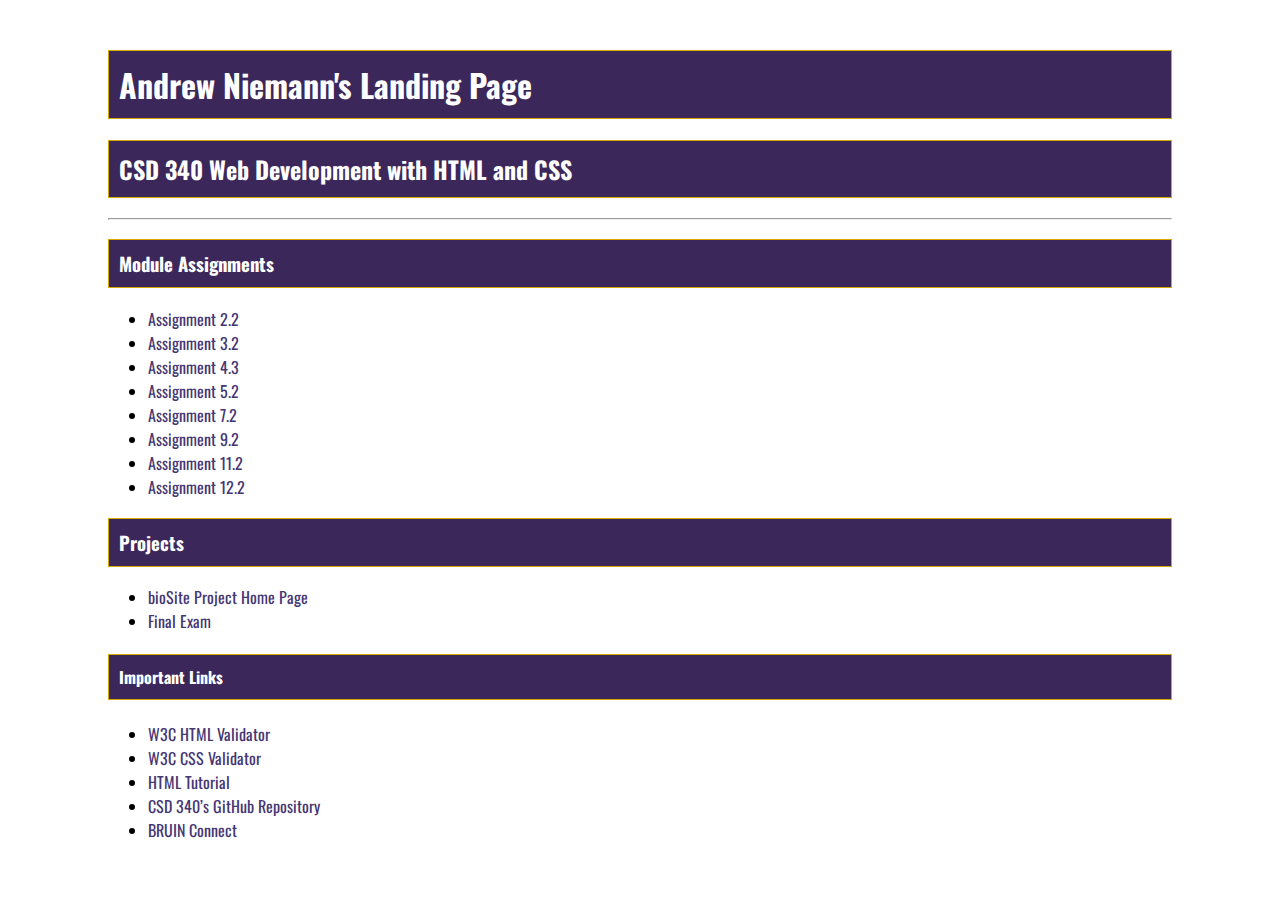
<file: index.html>
<!DOCTYPE html>
<html lang="en">
<head>
  <title>Andrew Niemann's CSD 340 Landing Page</title>
  <link href="site.css" type="text/css" rel="stylesheet">
  <link rel="preconnect" href="https://fonts.gstatic.com">
  <link href="https://fonts.googleapis.com/css2?family=Oswald:wght@300;400;500;700&display=swap" rel="stylesheet">
</head>
<body>
  <div id="container">
    <h1>Andrew Niemann's Landing Page</h1>
    <h2>CSD 340 Web Development with HTML and CSS</h2>
    <hr>
    <h3>Module Assignments</h3>
    <ul>
      <li><a href="module-2/niemann_EX1.html">Assignment 2.2</a></li>
      <li><a href="module-3/niemann_EX2.html">Assignment 3.2</a></li>
      <li><a href="module-4/niemann_EX3.html">Assignment 4.3</a></li>
      <li><a href="module-5/niemann_EX4.html">Assignment 5.2</a></li>
      <li><a href="module-7/niemann_EX5.html">Assignment 7.2</a></li>
      <li><a href="module-9/niemann_EX6.html">Assignment 9.2</a></li>
      <li><a href="module-11/niemann_EX7.html">Assignment 11.2</a></li>
      <li><a href="module-12/index.html">Assignment 12.2</a></li>
    </ul>
    <h3>Projects</h3>
    <ul>
      <li><a href="https://andrewniemann14.github.io/bioSite/">bioSite Project Home Page</a></li>
      <li><a href="module-12/index.html">Final Exam</a></li>
    </ul>
    <h4>Important Links</h4>
    <ul>
      <li><a href="https://validator.w3.org/">W3C HTML Validator</a></li>
      <li><a href="http://jigsaw.w3.org/css-validator/">W3C CSS Validator</a></li>
      <li><a href="https://www.w3schools.com/html/">HTML Tutorial</a></li>
      <li><a href="https://github.com/buwebdev/csd-340">CSD 340’s GitHub Repository</a></li>
      <li><a href="https://bruinconnect.bellevue.edu/">BRUIN Connect</a></li>
    </ul>

  </div>
</body>
</html>
</file>
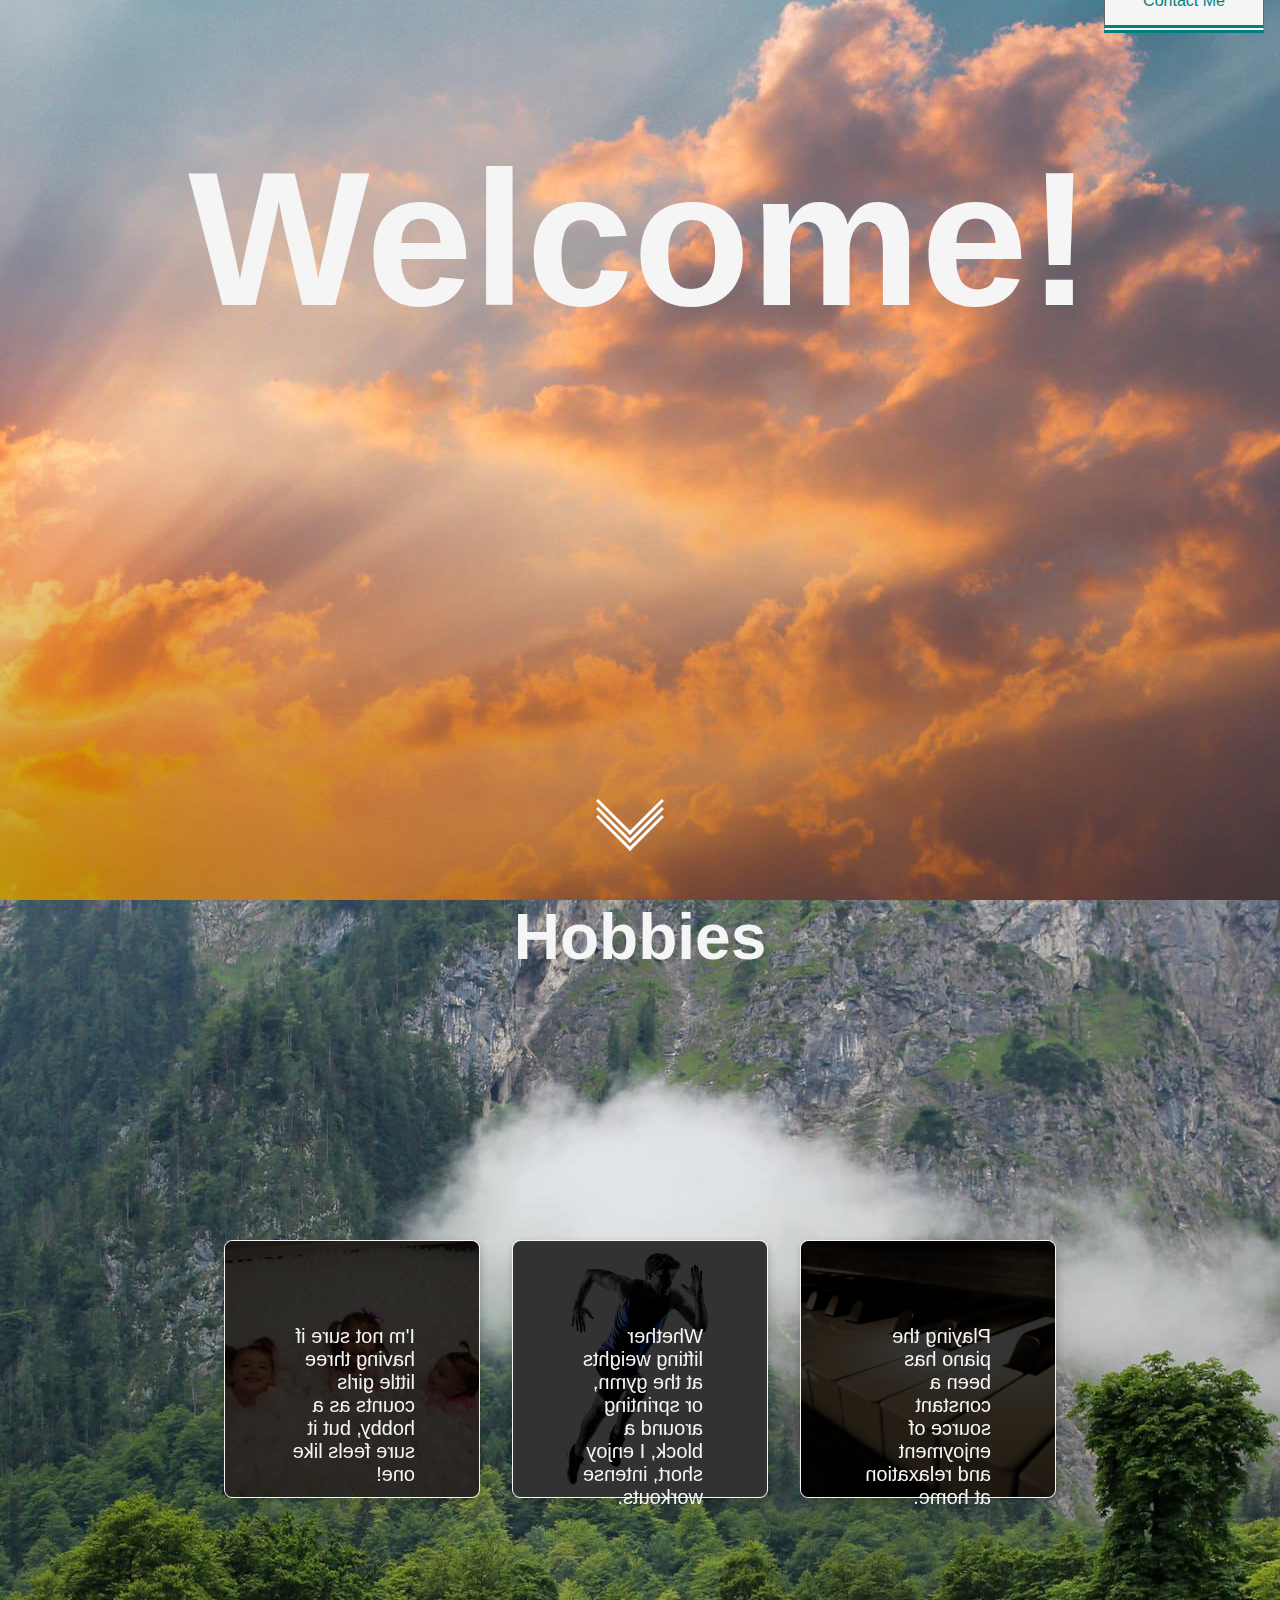
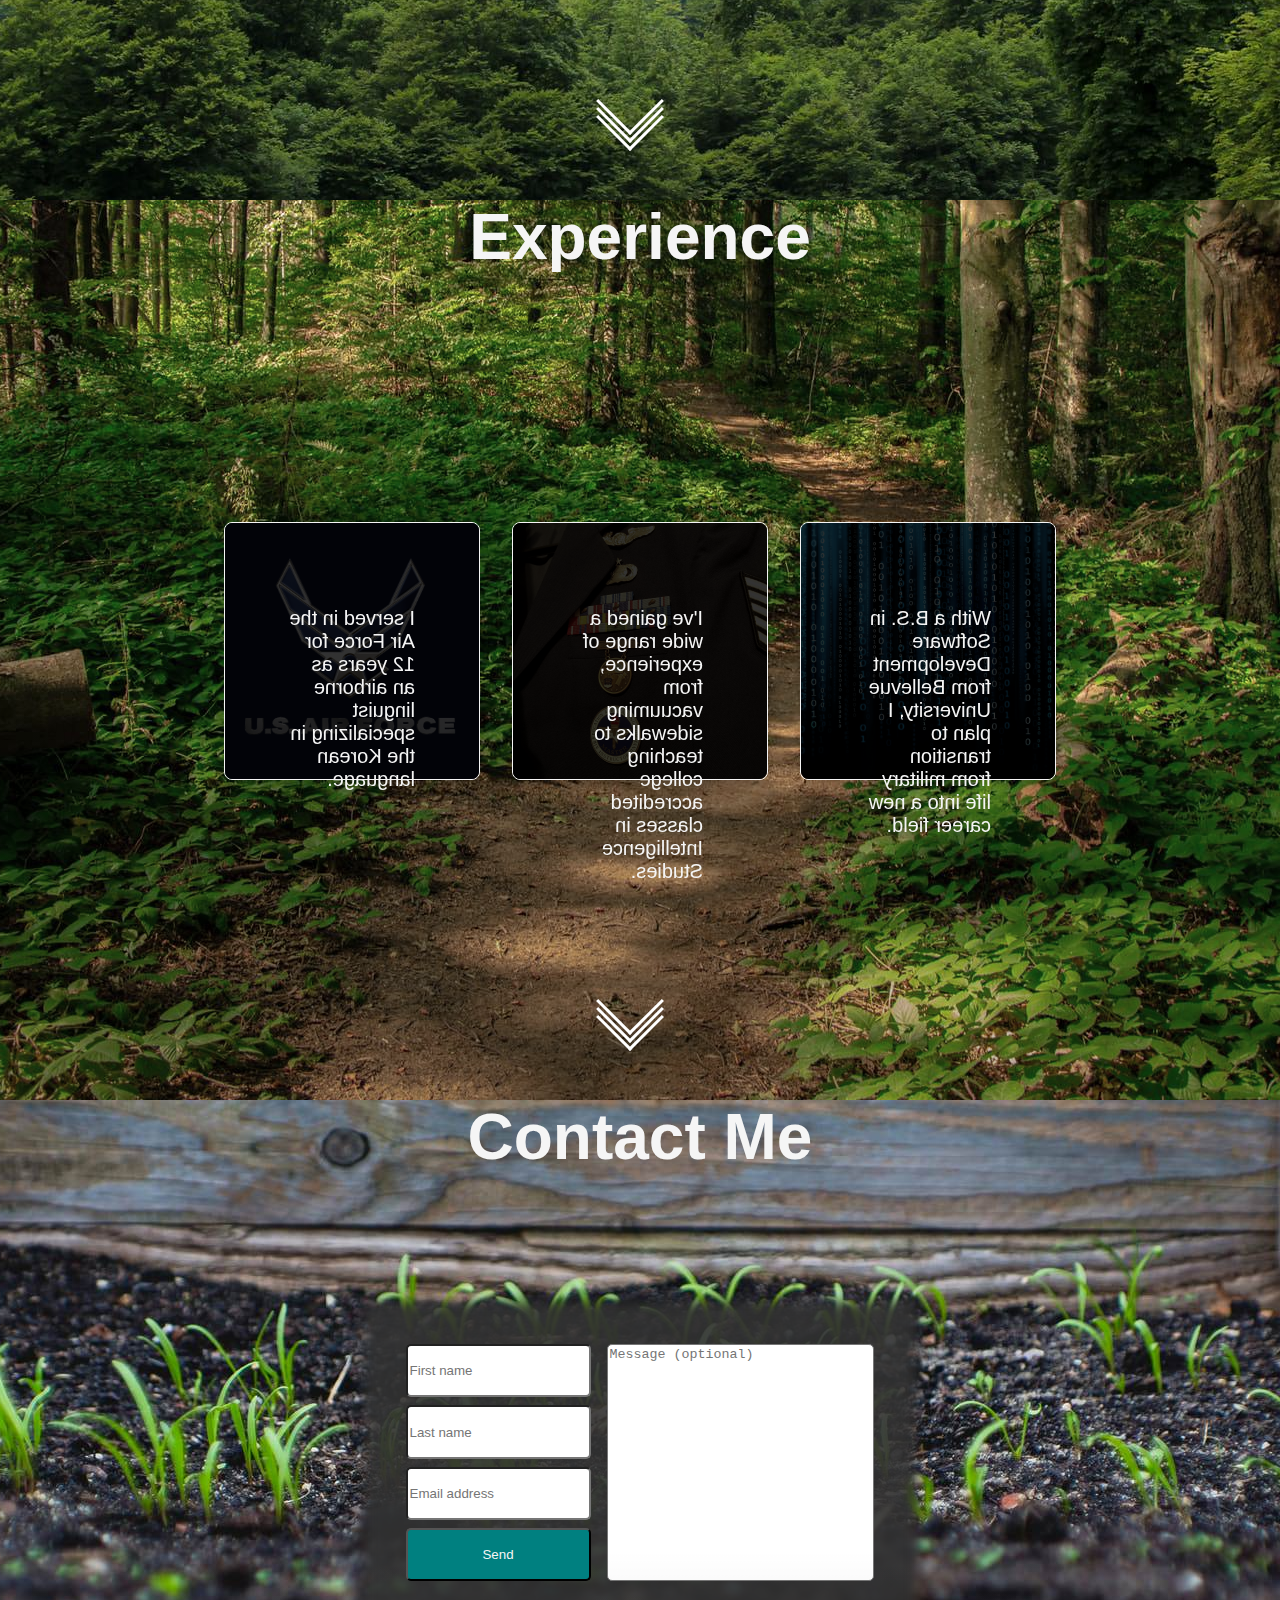
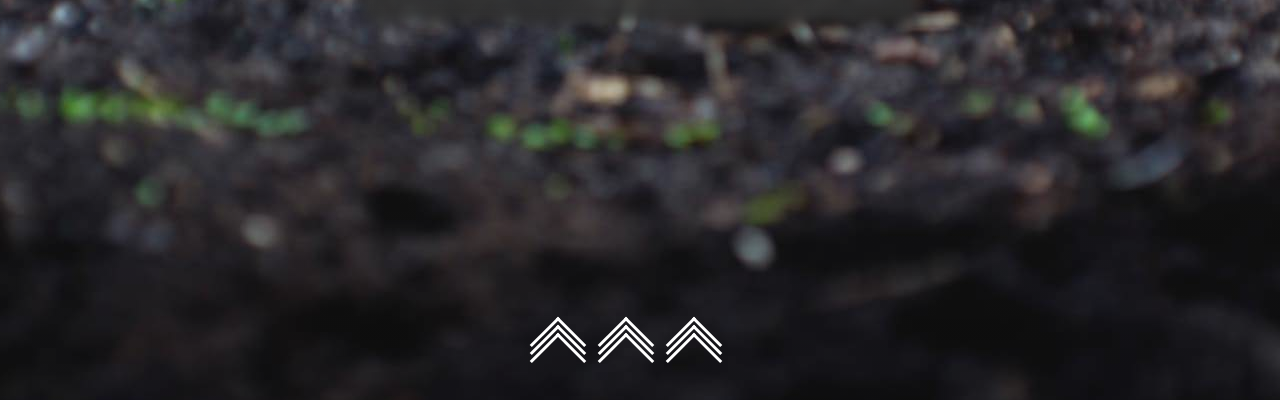
<file: module-12/index.html>
<!DOCTYPE html>
<html lang="en">
  <head>
    <title>Stick the Landing</title>
    <link href="style.css" type="text/css" rel="stylesheet">

    
    <!-- JS function to toggle popup contact form -->
    <script type="text/javascript">
      function toggle_popup(button) {
        if (button.value == 0) {
          button.value = 1;
          document.getElementById("popup" + button.id.charAt(6)).style.transform = "scale(1)";
        } else {
          button.value = 0;
          document.getElementById("popup" + button.id.charAt(6)).style.transform = "scale(0)";
        }
      }
      </script>

    <!-- JS function to scroll smoothly -->
    <script src="https://code.jquery.com/jquery-3.6.0.js"></script>
    <script type="text/javascript">
      $(function() {
        $('a[href^="#"]').click(function(e) {
          e.preventDefault();
          $('html, body').animate({ scrollTop:
            $($(this).attr('href')).offset().top}, 500, 'linear');
        });
      });
    </script>

  </head>


  <body>

    <nav>
      <a href="#section1">Landing</a>
      <a href="#section2">Hobbies</a>
      <a href="#section3">Experience</a>
      <a href="#section4">Contact Me</a>
    </nav>
    
    <section class="page" id="section1">
      <div class="header">
        <h1>Welcome!</h1>
        <!-- <h3></h3> -->
      </div>
      <a href="#section2" class="scroll-a"><span></span><span></span><span></span>scroll text</a>
    </section>

    <section class="page" id="section2">
      <div class="header">
        <h1>Hobbies</h1>
      </div>
      <br>
      
      <div class="card-div" id="hobbies">

        <div class="card">
          <div class="flipper">
            <div class="front">
              <img src="images/20210602_140335_3841.jpeg" alt="">
            </div>
            <div class="back">
              <p>I'm not sure if having three little girls counts as a hobby, but it sure feels like one!</p>
            </div>
          </div>
        </div>

        <div class="card">
          <div class="flipper">
            <div class="front">
              <img src="images/163-1639680_sprinting-man-silhouette-hd-png-download.png" alt="">
            </div>
            <div class="back">
              <p>Whether lifting weights at the gymn, or sprinting around a block, I enjoy short, intense workouts.</p>
            </div>
          </div>
        </div>

        <div class="card">
          <div class="flipper">
            <div class="front">
              <img src="images/piano.jpg" alt="">
            </div>
            <div class="back">
              <p>Playing the piano has been a constant source of enjoyment and relaxation at home.</p>
            </div>
          </div>
        </div>
        
      </div>

      <a href="#section3" class="scroll-a"><span></span><span></span><span></span>scroll text</a>
    </section>

    <section class="page" id="section3">
      <div class="header">
        <h1>Experience</h1>
      </div>

      <div class="card-div" id="experience">

        <div class="card">
          <div class="flipper">
            <div class="front">
              <img src="images/af2.jpg" alt="">
            </div>
            <div class="back">
              <p>I served in the Air Force for 12 years as an airborne linguist specializing in the Korean language.</p>
            </div>
          </div>
        </div>

        <div class="card">
          <div class="flipper">
            <div class="front">
              <img src="images/20210730_203134_1957.jpeg" alt="">
            </div>
            <div class="back">
              <p>I've gained a wide range of experience, from vacuuming sidewalks to teaching college accredited classes in Intelligence Studies.</p>
            </div>
          </div>
        </div>

        <div class="card">
          <div class="flipper">
            <div class="front">
              <img src="images/AdobeStock_51875542.jpeg" alt="">
            </div>
            <div class="back">
              <p>With a B.S. in Software Development from Bellevue University, I plan to transition from military life into a new career field.</p>

            </div>
          </div>
        </div>
        
      </div>

      <a href="#section4" class="scroll-a"><span></span><span></span><span></span>scroll text</a>
    </section>


    <section class="page last-section" id="section4">
      <div class="header">
        <h1>Contact Me</h1>
      </div>

      <!-- contact form -->
      <div id="contact-form-bg">
        <form id="contact-form" action="mailto:andrewniemann14@gmail.com" target="_blank" enctype="text/plain" method="get">
          <!-- left side -->
          <div id="contact-left">
            <input type="text" placeholder="First name" id="firstName">
            <input type="text" placeholder="Last name" id="lastName">
            <input type="text" placeholder="Email address" id="email">
            <input type="submit" value="Send" id="submitButton">
          </div>
          <!-- right side -->
          <div id="contact-right">
            <!-- <input type="text" placeholder="Message (optional)" id="message"> -->
            <textarea name="body" placeholder="Message (optional)" id="message" wrap="soft"></textarea>
          </div>
        </form>
      </div>

      <!-- arrows to the top -->
      <div class="last-section-arrows">
        <a href="#section1" class="scroll-a"><span></span><span></span><span></span>scroll text</a>
        <a href="#section1" class="scroll-a"><span></span><span></span><span></span>scroll text</a>
        <a href="#section1" class="scroll-a"><span></span><span></span><span></span>scroll text</a>
      </div>
    </section>




      
      <!-- SLIDE BUTTON AND POPUP
      <div class="button-div">
        <div class="button-slide"></div>
        <button value=0 class="popup-button" id="button1" onclick="toggle_popup(this)">See More >>></button>
      </div>

      <div class="popup" id="popup1">
        <div class="form">

          <div class="form-field">
            <label for="txtBookName">Book name:</label>
            <input type="text" name="txtBookName" id="txtBookName" class="input">
          </div>

          <div class="form-field">
            <button type="submit" class="btn btn-primary full-width">Create Book</button>
          </div>

          <button id="x" onclick="toggle_popup(button1)">X</button>

        </div>
      </div> -->






  </body>
</html>



<!--
Build an HTML5 landing page of yourself

Header section

Hobbies div
3 columns representing your personal hobbies
Use CSS cards (refer to what we used in the Build a Web Page exercises)
Each card must include a brief description of what the card represents
This section will be for your personal hobbies, include an image and text explaining why this is one of your favorite hobbies.

Experience div
3 columns representing your work experience/personal interests
Use CSS cards (refer to what we used in the Build a Web page exercises)
Each card must include a brief description of what the card represents
This section will be for your personal work experience. If you are not working or have never worked, you can use potential children, parents, personal accomplishments, or personal embellishments.

Contact div
Contact form with the following fields
First name
Last name
Email
Button with the text “Send Message”




-->
</file>
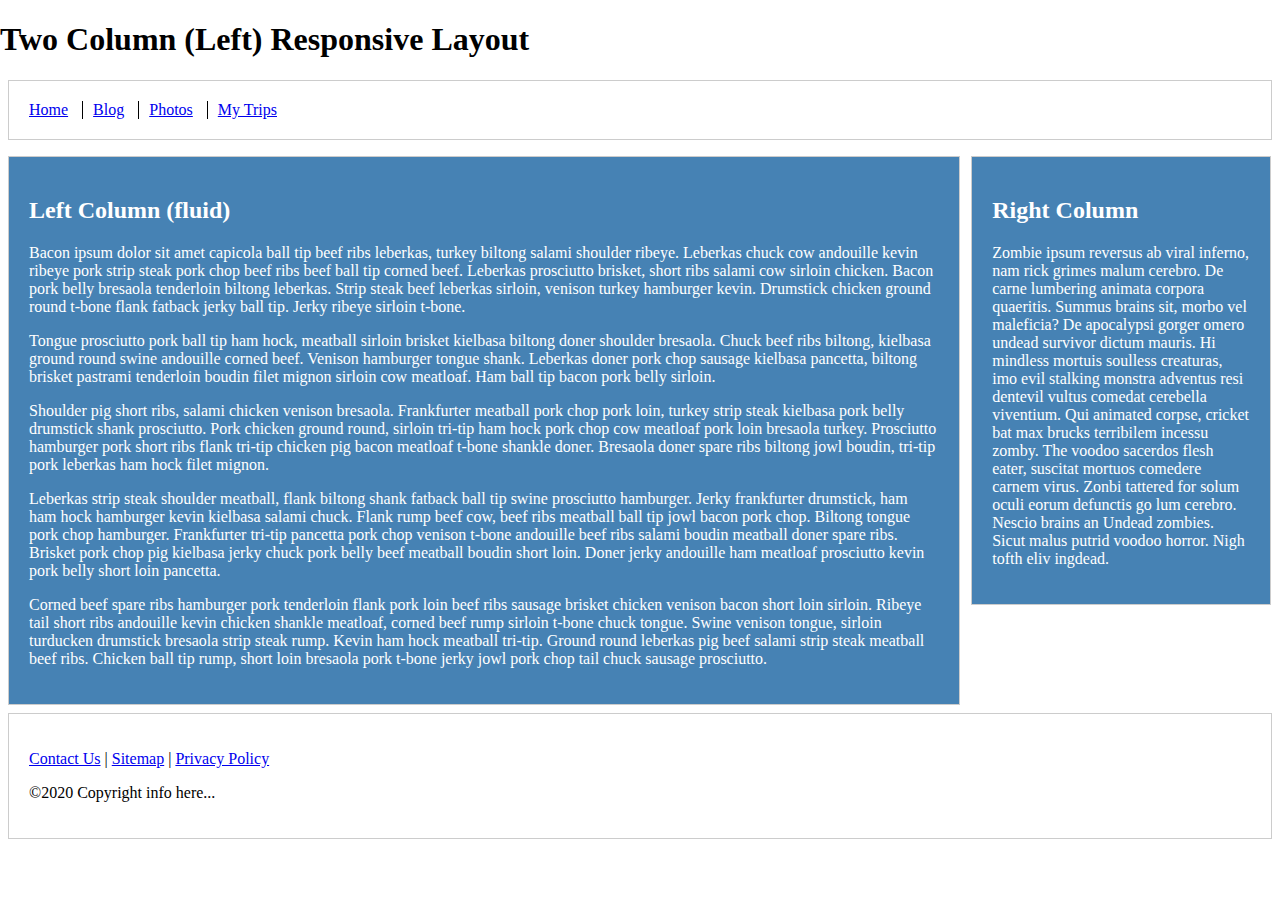
<file: module-11/niemann_EX7.html>
<!doctype html>
<html lang="en">
<head>
    <meta charset="utf-8">
    <meta name="viewport" content="width=device-width, initial-scale=1">

    <title>Exercise 9.2</title>

    <style type="text/css">
        html {
            box-sizing: border-box;
        }

        *, *:before, *:after {
            box-sizing: inherit;
        }

        body {
            margin: 0 auto;
        }

        footer, header {
            position: relative;
            clear: both;
        }

        .left-column, .right-column, footer, header {
            border: 1px solid #ccc;
            padding: 1.25em;
            margin: .5em;
        }

        .nav {
            list-style: none;
            margin-left: 0;
            margin-bottom: 0;
            padding-left: 0;
        }

        .nav > li,
        .nav > li > a {
            display: inline-block;
            *display: inline;
            zoom: 1;
        }

        .inline-items {
            margin-top: 0;
        }

        .inline-items li {
            margin-left: 0;
            border-left: 1px solid black;
            padding-left: 10px;
            padding-right: 10px;
        }

        .inline-items li:first-child {
            margin-left: 0;
            border: none;
            padding-left: 0;
            padding-right: 10px;
        }

        .inline-items li:last-child {
            padding-right: 0;
        }

        /* Media queries */
        @media screen and (min-width: 47.5em) {
            .columns-container {
                float: left;
            }

            .left-column {
                margin-right: 20em;
                float: left;
                background-color: steelblue;
                color: white;
            }

            .right-column {
                width: 18.75em;
                margin-left: -19.3em;
                float: left;
                background-color: steelblue;
                color: white;
            }
        }
    </style>
</head>

<body>
    <h1>Two Column (Left) Responsive Layout</h1>
    
    <header>
        <nav>
            <ul class="nav inline-items">
                <li><a href="#">Home</a></li>
                <li><a href="#">Blog</a></li>
                <li><a href="#">Photos</a></li>
                <li><a href="#">My Trips</a></li>
            </ul>
        </nav>
    </header>

    <div class="columns-container">

        <div class="left-column">
            <h2>Left Column (fluid)</h2>

            <p>Bacon ipsum dolor sit amet capicola ball tip beef ribs leberkas, turkey biltong salami shoulder ribeye. Leberkas
                chuck cow andouille kevin ribeye pork strip steak pork chop beef ribs beef ball tip corned beef. Leberkas
                prosciutto brisket, short ribs salami cow sirloin chicken. Bacon pork belly bresaola tenderloin biltong leberkas.
                Strip steak beef leberkas sirloin, venison turkey hamburger kevin. Drumstick chicken ground round t-bone flank
                fatback jerky ball tip. Jerky ribeye sirloin t-bone.</p>

            <p>Tongue prosciutto pork ball tip ham hock, meatball sirloin brisket kielbasa biltong doner shoulder bresaola.
                Chuck beef ribs biltong, kielbasa ground round swine andouille corned beef. Venison hamburger tongue shank.
                Leberkas doner pork chop sausage kielbasa pancetta, biltong brisket pastrami tenderloin boudin filet mignon
                sirloin cow meatloaf. Ham ball tip bacon pork belly sirloin.</p>

            <p>Shoulder pig short ribs, salami chicken venison bresaola. Frankfurter meatball pork chop pork loin, turkey strip
                steak kielbasa pork belly drumstick shank prosciutto. Pork chicken ground round, sirloin tri-tip ham hock pork
                chop cow meatloaf pork loin bresaola turkey. Prosciutto hamburger pork short ribs flank tri-tip chicken pig bacon
                meatloaf t-bone shankle doner. Bresaola doner spare ribs biltong jowl boudin, tri-tip pork leberkas ham hock filet
                mignon.</p>

            <p>Leberkas strip steak shoulder meatball, flank biltong shank fatback ball tip swine prosciutto hamburger. Jerky
                frankfurter drumstick, ham ham hock hamburger kevin kielbasa salami chuck. Flank rump beef cow, beef ribs meatball
                ball tip jowl bacon pork chop. Biltong tongue pork chop hamburger. Frankfurter tri-tip pancetta pork chop venison
                t-bone andouille beef ribs salami boudin meatball doner spare ribs. Brisket pork chop pig kielbasa jerky chuck
                pork belly beef meatball boudin short loin. Doner jerky andouille ham meatloaf prosciutto kevin pork belly short
                loin pancetta.</p>

            <p>Corned beef spare ribs hamburger pork tenderloin flank pork loin beef ribs sausage brisket chicken venison bacon
                short loin sirloin. Ribeye tail short ribs andouille kevin chicken shankle meatloaf, corned beef rump sirloin
                t-bone chuck tongue. Swine venison tongue, sirloin turducken drumstick bresaola strip steak rump. Kevin ham hock
                meatball tri-tip. Ground round leberkas pig beef salami strip steak meatball beef ribs. Chicken ball tip rump,
                short loin bresaola pork t-bone jerky jowl pork chop tail chuck sausage prosciutto.</p>
        </div>

        <div class="right-column">
            <h2>Right Column</h2>

            <p>Zombie ipsum reversus ab viral inferno, nam rick grimes malum cerebro. De carne lumbering animata corpora
                quaeritis. Summus brains sit​​, morbo vel maleficia? De apocalypsi gorger omero undead survivor dictum mauris. Hi
                mindless mortuis soulless creaturas, imo evil stalking monstra adventus resi dentevil vultus comedat cerebella
                viventium. Qui animated corpse, cricket bat max brucks terribilem incessu zomby. The voodoo sacerdos flesh eater,
                suscitat mortuos comedere carnem virus. Zonbi tattered for solum oculi eorum defunctis go lum cerebro. Nescio
                brains an Undead zombies. Sicut malus putrid voodoo horror. Nigh tofth eliv ingdead.</p>
        </div>

    </div>

    <footer>
        <p><a href="#">Contact Us</a> | <a href="#">Sitemap</a> | <a href="#">Privacy Policy</a></p>
        <p>&copy;2020 Copyright info here...</p>
    </footer>
</body>
</html>
</file>
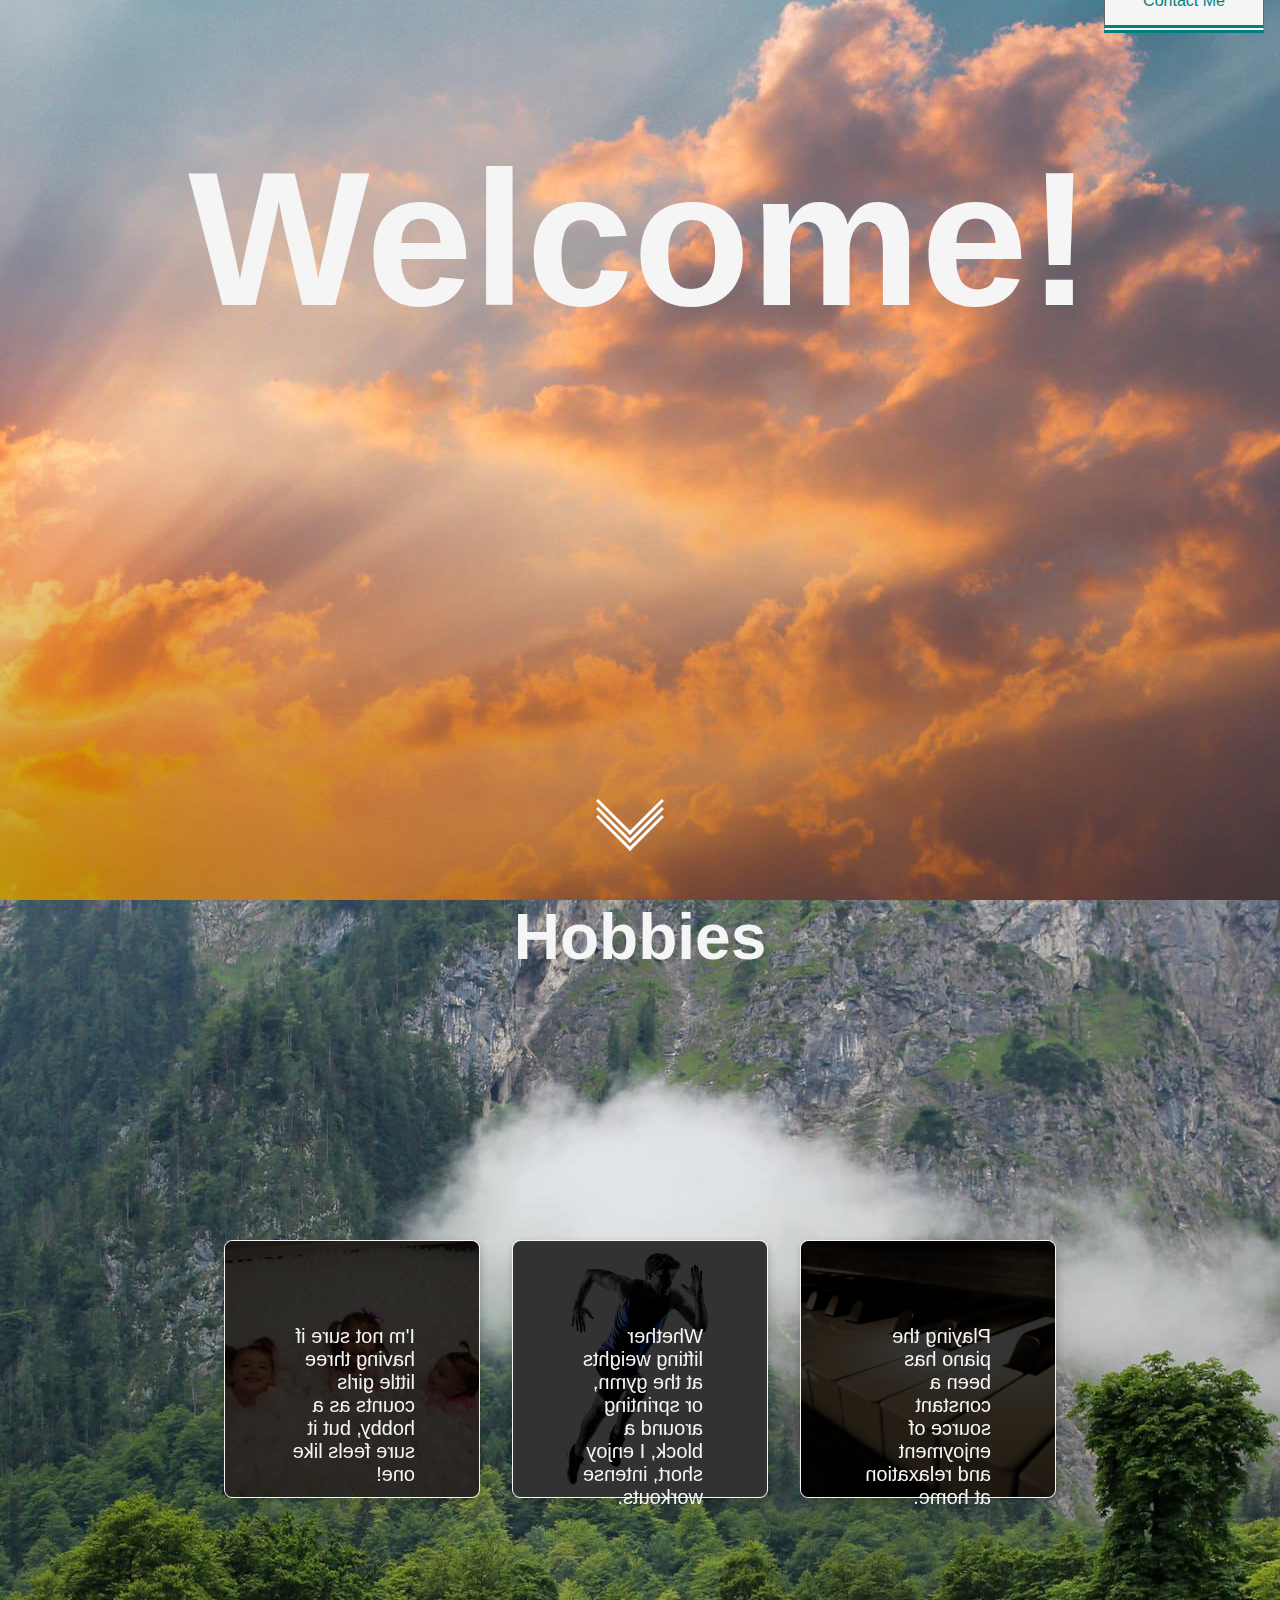
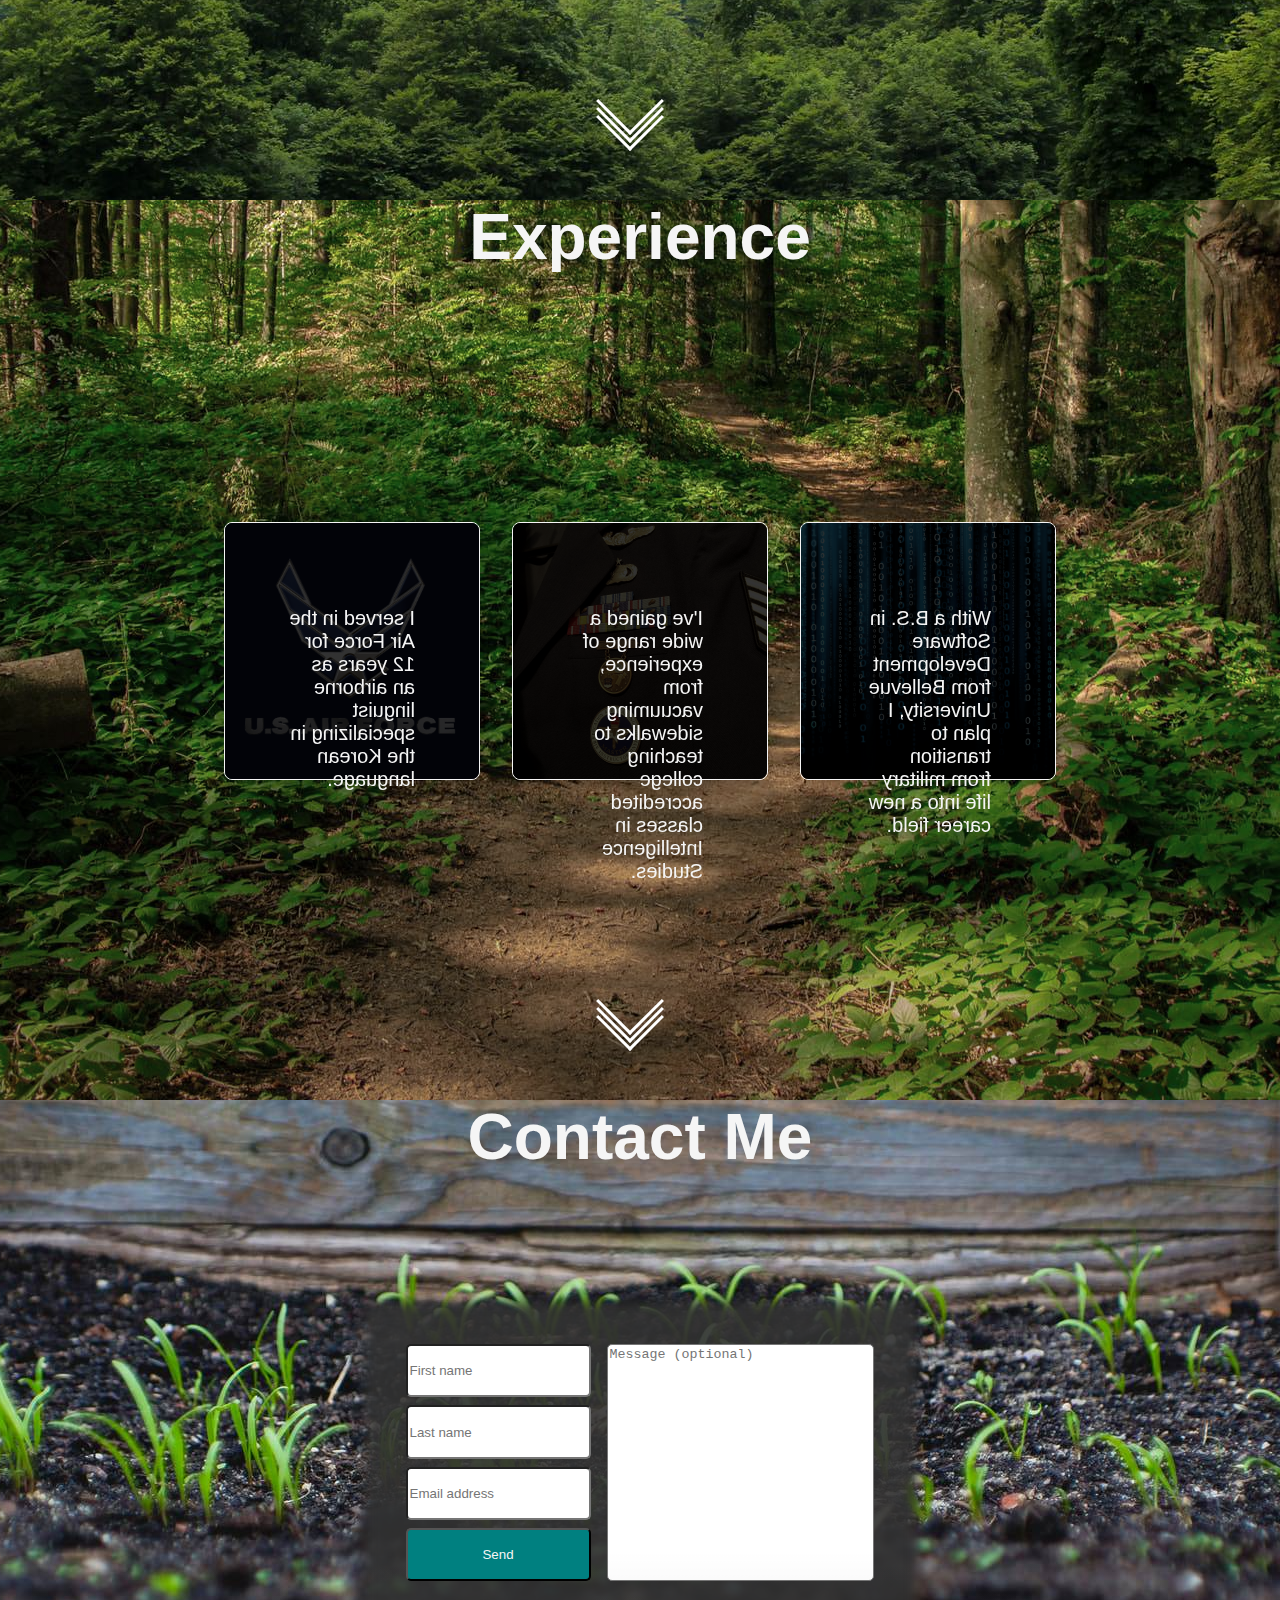
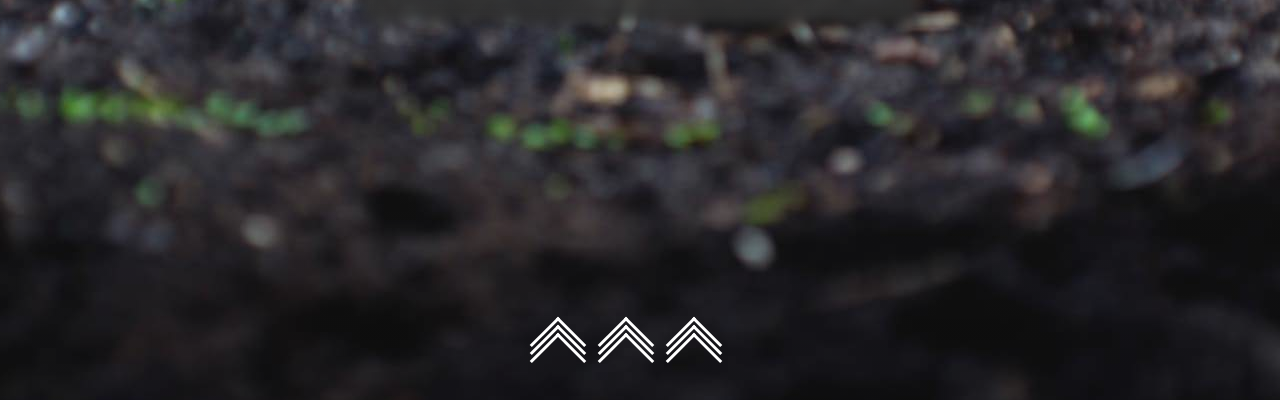
<file: module-12/indexo.html>
<!DOCTYPE html>
<html lang="en">
  <head>
    <title>Stick the Landing</title>
    <link href="style.css" type="text/css" rel="stylesheet">

    
    <!-- JS function to toggle popup contact form -->
    <script type="text/javascript">
      function toggle_popup(button) {
        if (button.value == 0) {
          button.value = 1;
          document.getElementById("popup" + button.id.charAt(6)).style.transform = "scale(1)";
        } else {
          button.value = 0;
          document.getElementById("popup" + button.id.charAt(6)).style.transform = "scale(0)";
        }
      }
      </script>

    <!-- JS function to scroll smoothly -->
    <script src="https://code.jquery.com/jquery-3.6.0.js"></script>
    <script type="text/javascript">
      $(function() {
        $('a[href^="#"]').click(function(e) {
          e.preventDefault();
          $('html, body').animate({ scrollTop:
            $($(this).attr('href')).offset().top}, 500, 'linear');
        });
      });
    </script>

  </head>


  <body>

    <nav>
      <a href="#section1">Landing</a>
      <a href="#section2">Hobbies</a>
      <a href="#section3">Experience</a>
      <a href="#section4">Contact Me</a>
    </nav>
    
    <section class="page" id="section1">
      <div class="header">
        <h1>Welcome!</h1>
        <!-- <h3></h3> -->
      </div>
      <a href="#section2" class="scroll-a"><span></span><span></span><span></span>scroll text</a>
    </section>

    <section class="page" id="section2">
      <div class="header">
        <h1>Hobbies</h1>
      </div>
      <br>
      
      <div class="card-div" id="hobbies">

        <div class="card">
          <div class="flipper">
            <div class="front">
              <img src="images/20210602_140335_3841.jpeg" alt="">
            </div>
            <div class="back">
              <p>I'm not sure if having three little girls counts as a hobby, but it sure feels like one!</p>
            </div>
          </div>
        </div>

        <div class="card">
          <div class="flipper">
            <div class="front">
              <img src="images/163-1639680_sprinting-man-silhouette-hd-png-download.png" alt="">
            </div>
            <div class="back">
              <p>Whether lifting weights at the gymn, or sprinting around a block, I enjoy short, intense workouts.</p>
            </div>
          </div>
        </div>

        <div class="card">
          <div class="flipper">
            <div class="front">
              <img src="images/piano.jpg" alt="">
            </div>
            <div class="back">
              <p>Playing the piano has been a constant source of enjoyment and relaxation at home.</p>
            </div>
          </div>
        </div>
        
      </div>

      <a href="#section3" class="scroll-a"><span></span><span></span><span></span>scroll text</a>
    </section>

    <section class="page" id="section3">
      <div class="header">
        <h1>Experience</h1>
      </div>

      <div class="card-div" id="experience">

        <div class="card">
          <div class="flipper">
            <div class="front">
              <img src="images/af2.jpg" alt="">
            </div>
            <div class="back">
              <p>I served in the Air Force for 12 years as an airborne linguist specializing in the Korean language.</p>
            </div>
          </div>
        </div>

        <div class="card">
          <div class="flipper">
            <div class="front">
              <img src="images/20210730_203134_1957.jpeg" alt="">
            </div>
            <div class="back">
              <p>I've gained a wide range of experience, from vacuuming sidewalks to teaching college accredited classes in Intelligence Studies.</p>
            </div>
          </div>
        </div>

        <div class="card">
          <div class="flipper">
            <div class="front">
              <img src="images/AdobeStock_51875542.jpeg" alt="">
            </div>
            <div class="back">
              <p>With a B.S. in Software Development from Bellevue University, I plan to transition from military life into a new career field.</p>

            </div>
          </div>
        </div>
        
      </div>

      <a href="#section4" class="scroll-a"><span></span><span></span><span></span>scroll text</a>
    </section>


    <section class="page last-section" id="section4">
      <div class="header">
        <h1>Contact Me</h1>
      </div>

      <!-- contact form -->
      <div id="contact-form-bg">
        <form id="contact-form" action="" method="post">
          <!-- left side -->
          <div id="contact-left">
            <input type="text" placeholder="First name" id="firstName">
            <input type="text" placeholder="Last name" id="lastName">
            <input type="text" placeholder="Email address" id="email">
            <input type="button" value="Send" id="submitButton">
          </div>
          <!-- right side -->
          <div id="contact-right">
            <!-- <input type="text" placeholder="Message (optional)" id="message"> -->
            <textarea placeholder="Message (optional)" id="message" wrap="soft"></textarea>
          </div>
        </form>
      </div>

      <!-- arrows to the top -->
      <div class="last-section-arrows">
        <a href="#section1" class="scroll-a"><span></span><span></span><span></span>scroll text</a>
        <a href="#section1" class="scroll-a"><span></span><span></span><span></span>scroll text</a>
        <a href="#section1" class="scroll-a"><span></span><span></span><span></span>scroll text</a>
      </div>
    </section>




      
      <!-- SLIDE BUTTON AND POPUP
      <div class="button-div">
        <div class="button-slide"></div>
        <button value=0 class="popup-button" id="button1" onclick="toggle_popup(this)">See More >>></button>
      </div>

      <div class="popup" id="popup1">
        <div class="form">

          <div class="form-field">
            <label for="txtBookName">Book name:</label>
            <input type="text" name="txtBookName" id="txtBookName" class="input">
          </div>

          <div class="form-field">
            <button type="submit" class="btn btn-primary full-width">Create Book</button>
          </div>

          <button id="x" onclick="toggle_popup(button1)">X</button>

        </div>
      </div> -->






  </body>
</html>



<!--
Build an HTML5 landing page of yourself

Header section

Hobbies div
3 columns representing your personal hobbies
Use CSS cards (refer to what we used in the Build a Web Page exercises)
Each card must include a brief description of what the card represents
This section will be for your personal hobbies, include an image and text explaining why this is one of your favorite hobbies.

Experience div
3 columns representing your work experience/personal interests
Use CSS cards (refer to what we used in the Build a Web page exercises)
Each card must include a brief description of what the card represents
This section will be for your personal work experience. If you are not working or have never worked, you can use potential children, parents, personal accomplishments, or personal embellishments.

Contact div
Contact form with the following fields
First name
Last name
Email
Button with the text “Send Message”




-->
</file>
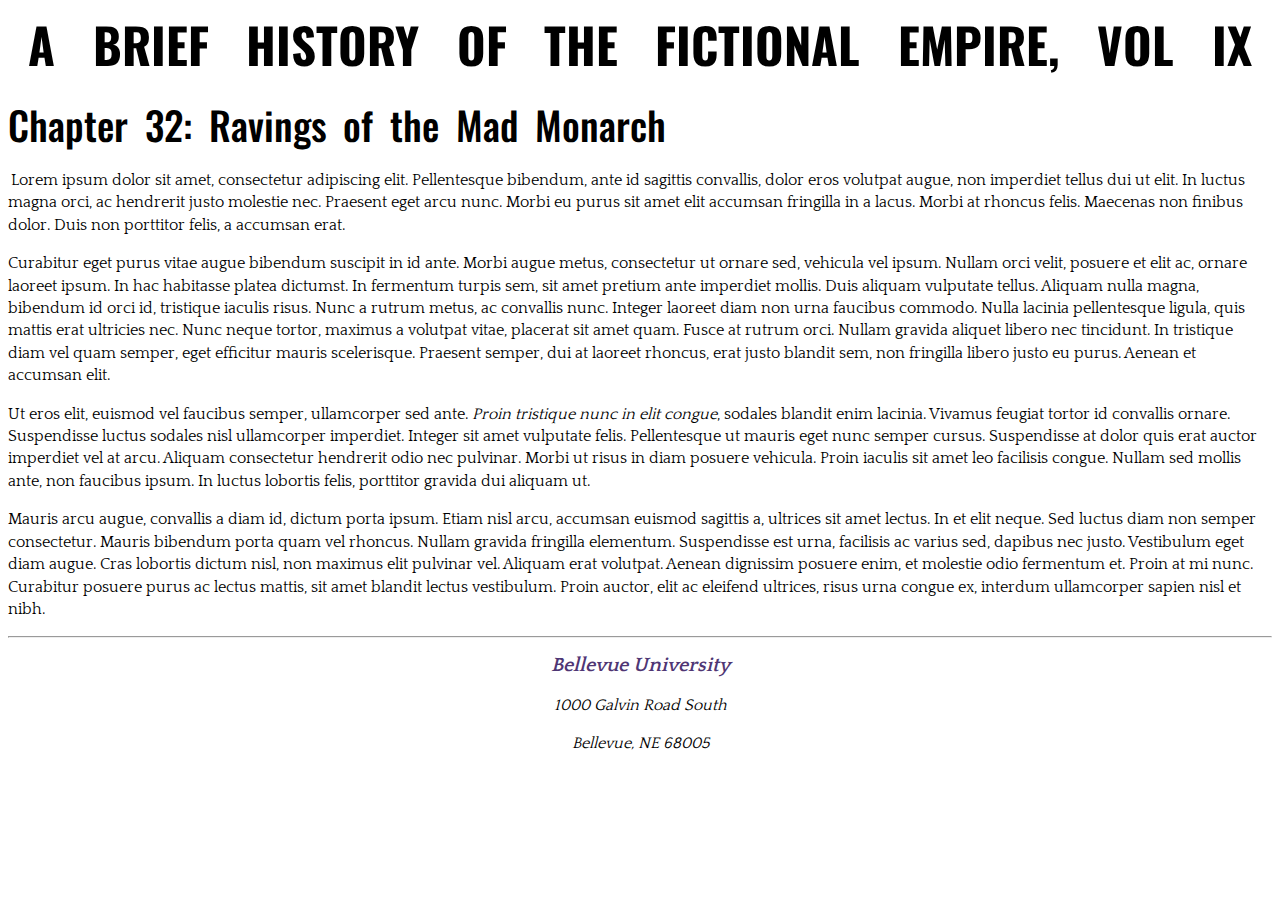
<file: module-3/niemann_EX2.html>
<!DOCTYPE html>
<html lang="en">
  <head>

    <title>CSD 340 Development with HTML and CSS</title>

    <meta name="description" content="History of Fictional Empire, vol 9, chap 32" />
    <meta name="keywords" content="history, fictional, empire, 9, 32, ravings, mad, monarch, crazy, king" />
    <meta name="robots" content="nofollow" />
    <meta name="author" content="Duiker" />

    <link href="niemann_EX2.css" type="text/css" rel="stylesheet">
    <link rel="preconnect" href="https://fonts.gstatic.com">
    <link href="https://fonts.googleapis.com/css2?family=Oswald:wght@300;500;700&family=Quattrocento:wght@400;700&display=swap" rel="stylesheet">
  </head>

  <body>

    <div id=”container”>
      <h1>A Brief History of the Fictional Empire, Vol IX</h1>
      <h2>Chapter 32: Ravings of the Mad Monarch</h2>

      <p class="intro">Lorem ipsum dolor sit amet, consectetur adipiscing elit. Pellentesque bibendum, ante id sagittis convallis, dolor eros volutpat augue, non imperdiet tellus dui ut elit. In luctus magna orci, ac hendrerit justo molestie nec. Praesent eget arcu nunc. Morbi eu purus sit amet elit accumsan fringilla in a lacus. Morbi at rhoncus felis. Maecenas non finibus dolor. Duis non porttitor felis, a accumsan erat.</p>
      <p>Curabitur eget purus vitae augue bibendum suscipit in id ante. Morbi augue metus, consectetur ut ornare sed, vehicula vel ipsum. Nullam orci velit, posuere et elit ac, ornare laoreet ipsum. In hac habitasse platea dictumst. In fermentum turpis sem, sit amet pretium ante imperdiet mollis. Duis aliquam vulputate tellus. Aliquam nulla magna, bibendum id orci id, tristique iaculis risus. Nunc a rutrum metus, ac convallis nunc. Integer laoreet diam non urna faucibus commodo. Nulla lacinia pellentesque ligula, quis mattis erat ultricies nec. Nunc neque tortor, maximus a volutpat vitae, placerat sit amet quam. Fusce at rutrum orci. Nullam gravida aliquet libero nec tincidunt. In tristique diam vel quam semper, eget efficitur mauris scelerisque. Praesent semper, dui at laoreet rhoncus, erat justo blandit sem, non fringilla libero justo eu purus. Aenean et accumsan elit.</p>
      <p>Ut eros elit, euismod vel faucibus semper, ullamcorper sed ante. <span class="sentence">Proin tristique nunc in elit congue</span>, sodales blandit enim lacinia. Vivamus feugiat tortor id convallis ornare. Suspendisse luctus sodales nisl ullamcorper imperdiet. Integer sit amet vulputate felis. Pellentesque ut mauris eget nunc semper cursus. Suspendisse at dolor quis erat auctor imperdiet vel at arcu. Aliquam consectetur hendrerit odio nec pulvinar. Morbi ut risus in diam posuere vehicula. Proin iaculis sit amet leo facilisis congue. Nullam sed mollis ante, non faucibus ipsum. In luctus lobortis felis, porttitor gravida dui aliquam ut.</p>
      <p>Mauris arcu augue, convallis a diam id, dictum porta ipsum. Etiam nisl arcu, accumsan euismod sagittis a, ultrices sit amet lectus. In et elit neque. Sed luctus diam non semper consectetur. Mauris bibendum porta quam vel rhoncus. Nullam gravida fringilla elementum. Suspendisse est urna, facilisis ac varius sed, dapibus nec justo. Vestibulum eget diam augue. Cras lobortis dictum nisl, non maximus elit pulvinar vel. Aliquam erat volutpat. Aenean dignissim posuere enim, et molestie odio fermentum et. Proin at mi nunc. Curabitur posuere purus ac lectus mattis, sit amet blandit lectus vestibulum. Proin auctor, elit ac eleifend ultrices, risus urna congue ex, interdum ullamcorper sapien nisl et nibh.</p>
    </div>

    <hr />

    <address>
      <p><a href="https://www.bellevue.edu" target="_blank">Bellevue University</a></p>
      <p>1000 Galvin Road South</p>
      <p>Bellevue, NE 68005</p>
    </address>

  </body>
</html>
</file>
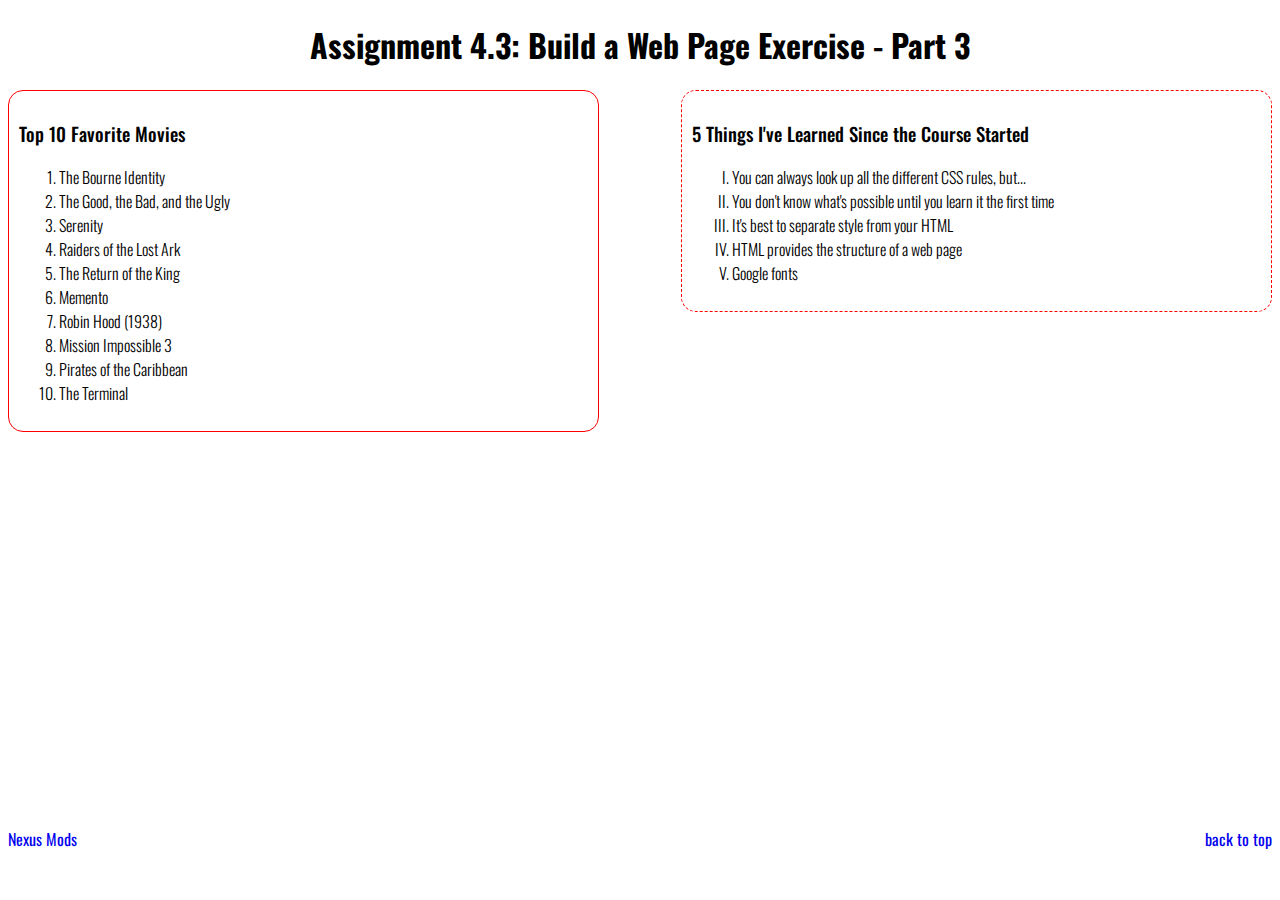
<file: module-4/niemann_EX3.html>
<!DOCTYPE html>
<html lang="en">
  <head>
    <title>CSD 340 Web Development with HTML and CSS</title>
    <link href="niemann_EX3.css" type="text/css" rel="stylesheet">
    <link rel="preconnect" href="https://fonts.gstatic.com">
    <link href="https://fonts.googleapis.com/css2?family=Oswald:wght@300;400;500;700&display=swap" rel="stylesheet">
  </head>

  <body>
    <div id=”container”>
      <h1>Assignment 4.3: Build a Web Page Exercise - Part 3</h1>
      <div id="left">
        <h3>Top 10 Favorite Movies</h3>
        <ol>
          <li>The Bourne Identity</li>
          <li>The Good, the Bad, and the Ugly</li>
          <li>Serenity</li>
          <li>Raiders of the Lost Ark</li>
          <li>The Return of the King</li>
          <li>Memento</li>
          <li>Robin Hood (1938)</li>
          <li>Mission Impossible 3</li>
          <li>Pirates of the Caribbean</li>
          <li>The Terminal</li>
        </ol>
      </div>
      <div id="right">
        <h3>5 Things I've Learned Since the Course Started</h3>
        <ul>
          <li>You can always look up all the different CSS rules, but...</li>
          <li>You don't know what's possible until you learn it the first time</li>
          <li>It's best to separate style from your HTML</li>
          <li>HTML provides the structure of a web page</li>
          <li>Google fonts</li>
        </ul>
      </div>
      <div id="last">
        <a href="https://www.nexusmods.com/" target="_blank">Nexus Mods</a>
        <a href="#top" id="tiptop">back to top</a>
      </div>
    </div> <!-- end #container-->

  </body>
</html>
</file>
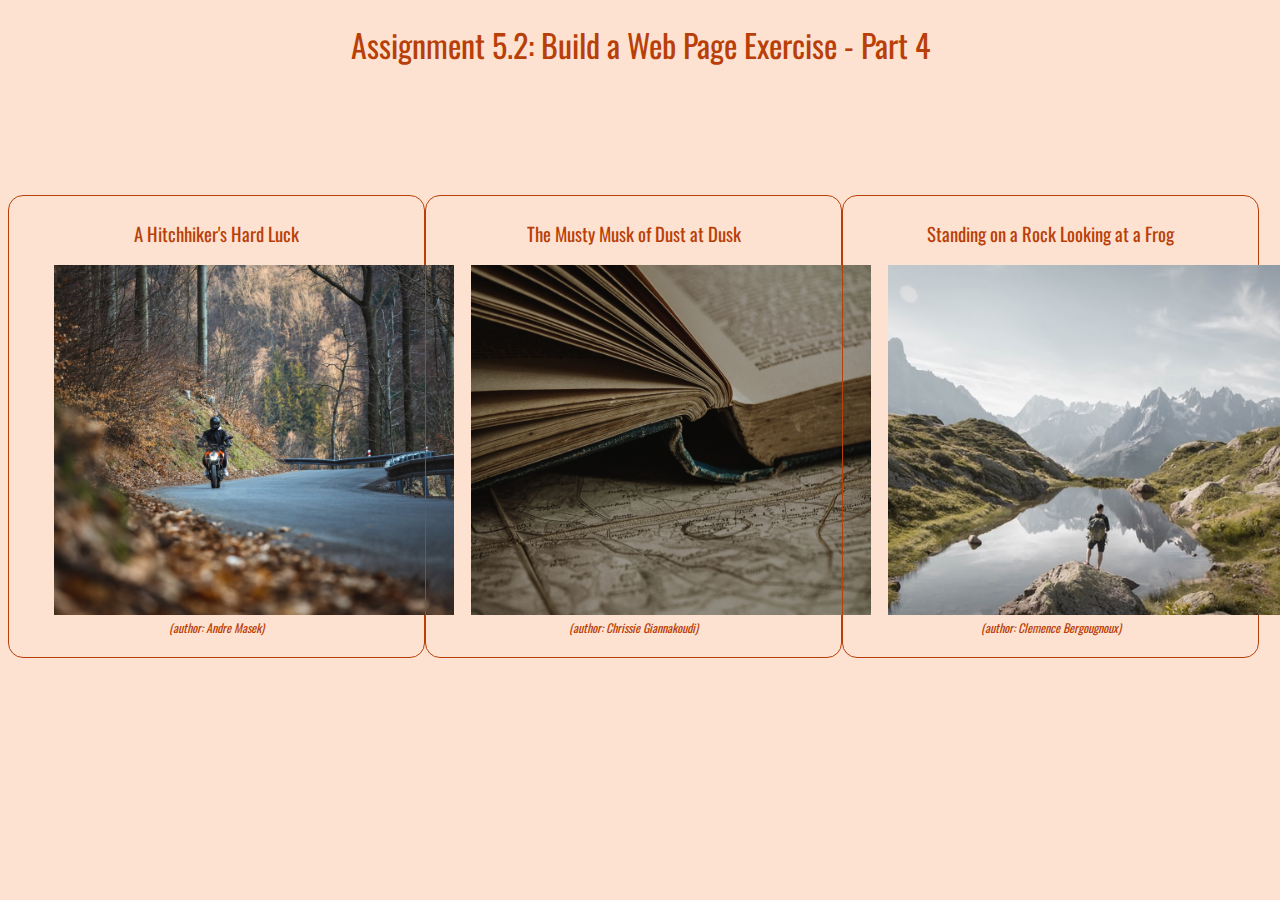
<file: module-5/niemann_EX4.html>
<!DOCTYPE html>
<html lang="en">
  <head>
    <title>CSD 340 Web Development with HTML and CSS</title>
    <link href="niemann_EX4.css" type="text/css" rel="stylesheet">
    <link rel="preconnect" href="https://fonts.gstatic.com">
    <link href="https://fonts.googleapis.com/css2?family=Oswald:wght@300;400;500;700&display=swap" rel="stylesheet">
  </head>

  <body>
    <div id=”container”>
      <h1>Assignment 5.2: Build a Web Page Exercise - Part 4</h1>

      <div id="image-gallery">
        
        <div class="grid-thingy">
          <h3>A Hitchhiker's Hard Luck</h3>
          <figure>
            <img src="images/andre-masek-oqE1HMjUZ2o-unsplash.jpg" alt="">
            <figcaption>(author: Andre Masek)</figcaption>
          </figure>
        </div>
        
        <div class="grid-thingy">
          <h3>The Musty Musk of Dust at Dusk</h3>
          <figure>
            <img src="images/chrissie-giannakoudi-OS0C9WiqlJc-unsplash.jpg" alt="">
            <figcaption>(author: Chrissie Giannakoudi)</figcaption>
          </figure>
        </div>

        <div class="grid-thingy">
          <h3>Standing on a Rock Looking at a Frog</h3>
          <figure>
            <img src="images/clemence-bergougnoux-zLIrNgNzPYs-unsplash.jpg" alt="">
            <figcaption>(author: Clemence Bergougnoux)</figcaption>
          </figure>
        </div>
      </div>

    </div> <!-- end #container-->
  </body>
</html>
</file>
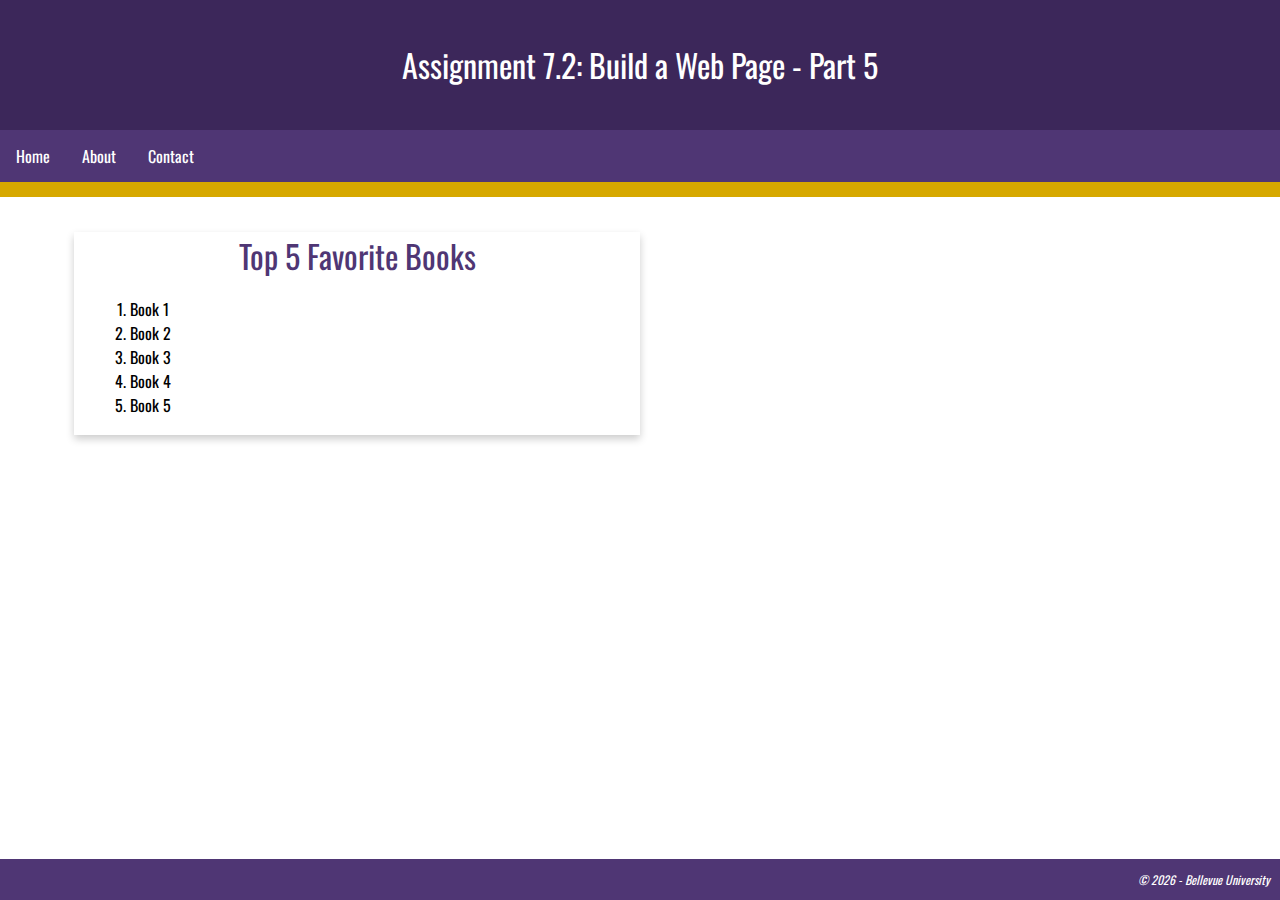
<file: module-7/niemann_EX5.html>
<!DOCTYPE html>
<html lang="en">
  <head>
    <title>CSD 340 Web Development with HTML and CSS</title>
    <link href="niemann_EX5.css" type="text/css" rel="stylesheet">
    <link rel="preconnect" href="https://fonts.gstatic.com">
    <link href="https://fonts.googleapis.com/css2?family=Oswald:wght@300;400;500;700&display=swap" rel="stylesheet">
  </head>

  <body>
    <header>
      <h1>Assignment 7.2: Build a Web Page - Part 5</h1>
    </header>

    <div id="navbar"> 
      <a href="#">Home</a>
      <a href="#">About</a>
      <a href="#">Contact</a>
    </div>

    <div id="container">

      <div class="card">
        <div class="card-title">
          Top 5 Favorite Books
        </div>
        
        <div class="card-content">
          <ol>
            <li>Book 1</li>
            <li>Book 2</li>
            <li>Book 3</li>
            <li>Book 4</li>
            <li>Book 5</li>
          </ol>
        </div>
      </div>

    </div>

    <footer>
      <p>&copy; <script>document.write(new Date().getFullYear())</script> - <a href="https://www.bellevue.edu/">Bellevue University</a></p>
    </footer>

  </body>
</html>
</file>
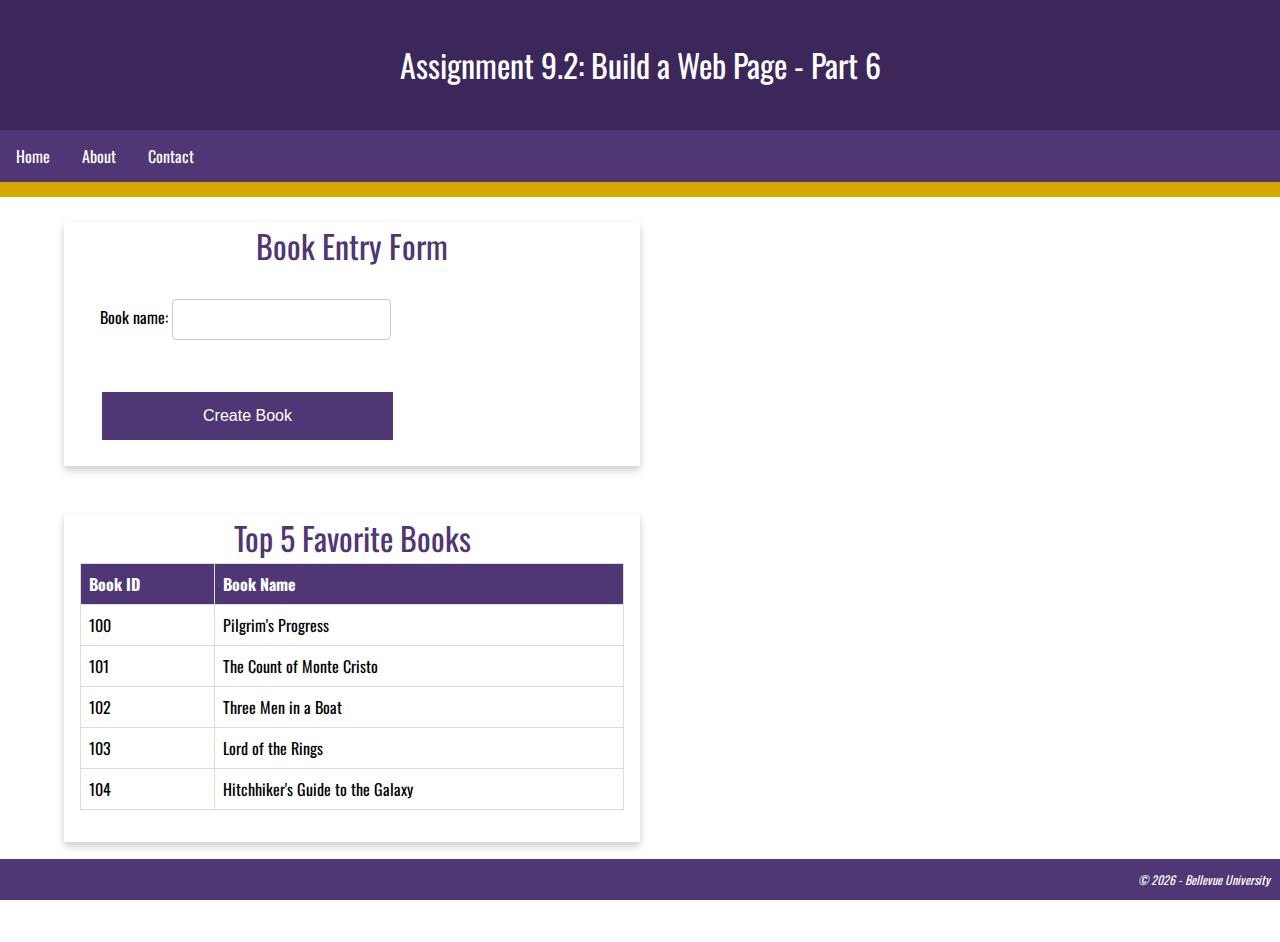
<file: module-9/niemann_EX6.html>
<!DOCTYPE html>
<html lang="en">
  <head>
    <title>CSD 340 Web Development with HTML and CSS</title>
    <link href="niemann_EX6.css" type="text/css" rel="stylesheet">
    <link rel="preconnect" href="https://fonts.gstatic.com">
    <link href="https://fonts.googleapis.com/css2?family=Oswald:wght@300;400;500;700&display=swap" rel="stylesheet">
  </head>

  <body>
    <header>
      <h1>Assignment 9.2: Build a Web Page - Part 6</h1>
    </header>

    <div id="navbar"> 
      <a href="#">Home</a>
      <a href="#">About</a>
      <a href="#">Contact</a>
    </div>

    <div id="container">

      <div class="card">

        <div class="card-title">
          Book Entry Form
        </div>
        
        <div class="card-content">

          <div class="form">

            <div class="form-field">
              <label for="txtBookName">Book name:</label>
              <input type="text" name="txtBookName" id="txtBookName" class="input">
            </div>

            <div class="form-field">
              <button type="submit" class="btn btn-primary full-width">Create Book</button>
            </div>

          </div>

        </div>
      </div>

      <br>
      <br>

      <div class="card">
        <div class="card-title">
          Top 5 Favorite Books
        </div>
        
        <div class="card-content">
          <table id="books">
            <tr>
              <th>Book ID</th>
              <th>Book Name</th>
            </tr>
            <tr>
              <td>100</td>
              <td>Pilgrim's Progress</td>
            </tr>
            <tr>
              <td>101</td>
              <td>The Count of Monte Cristo</td>
            </tr>
            <tr>
              <td>102</td>
              <td>Three Men in a Boat</td>
            </tr>
            <tr>
              <td>103</td>
              <td>Lord of the Rings</td>
            </tr>
            <tr>
              <td>104</td>
              <td>Hitchhiker's Guide to the Galaxy</td>
            </tr>
          </table>
        </div>
      </div>

    </div>

    <footer>
      <p>&copy; <script>document.write(new Date().getFullYear())</script> - <a href="https://www.bellevue.edu/">Bellevue University</a></p>
    </footer>

  </body>
</html>
</file>
<file: site.css>
body {
  font-family: Oswald, Verdana, Arial, sans-serif;
}

#container {
  margin-top: 50px;
  margin-left: 100px;
  margin-right: 100px;

}

h1, h2, h3, h4 {
  background-color: #3c275a;
  color: #fff;
  border: 1px;
  border-style: solid;
  border-color: #D6A800;
  padding: 10px;
}

a {
  color: #453674;
  text-decoration: none;
}

a:hover {
  background-color: #D6A800;
  color: #4f3674;
}

a:visited {
  color: #3c275a;
}
</file>
<file: module-12/style.css>
html, body {
  background-color: silver;
  height: 100%;
  margin: 0;
  padding: 0;
  font-family: sans-serif;
}

* {
  box-sizing: border-box;
}

#section1 {
  background-image: url("images/diego-ph-vTitvl4O2kE-unsplash.jpg");
  background-position: bottom;
}

#section2 {
  background-image: url("images/boris-smokrovic-PXjw0Qf2s9U-unsplash.jpg");
  background-position: top;
}

#section3 {
  background-image: url("images/artem-kniaz-gzF-HC-JWfc-unsplash.jpg");
  background-position: bottom;
  filter: saturate(75%);
}

#section4 {
  background-image: url("images/markus-spiske-71uUjIt3cIs-unsplash.jpg");
  background-position: top;
}

section::after {
  position: absolute;
  content: "";
  bottom: 0;
  height: 50%;
  width: 100%;
  background-image: linear-gradient(
    to bottom, rgba(0, 0, 0, 0), rgba(0, 0, 0, 0.5)
  );
  opacity: 0.5;
}

section::after::after {
  position: absolute;
  content: "";
  bottom: 0;
  height: 25%;
  width: 100%;
  background-image: linear-gradient(
    to bottom, rgba(0, 0, 0, 0), rgba(0, 0, 0, 0.5)
  );
  opacity: 0.5;
}

                        /* NAV */
nav {
  position: fixed;
  z-index: 1;
  top: -17.95em;
  right: 1em;
  height: 20em;
  width: 10em;
  background-color: whitesmoke;
  display: flex;
  flex-direction: column;
  align-items: center;
  justify-content: space-evenly;
  transition: .2s;
  border-bottom: .5em double teal;
  border-top: .5em double teal;
  border-left: .1em solid dimgray;
  border-right: .1em solid dimgray;

}

nav:hover {
  transform: translateY(18em);
}

nav a {
  color: teal;
  text-decoration: none;
  height: 100%;
  width: 100%;
  text-align: center;
  line-height: 5em;
}

nav a:hover {
  box-shadow: inset 0 0 4px 2px rgba(0, 0, 0, 0.2);
  text-shadow: 1px 1px 2px rgba(0, 0, 0, 0.2);
}

section {
  position: relative;
  width: 100%;
  height: 100%;
  display: flex;
  flex-direction: column;
  align-items: center;
}


      /* HEADER */

.header {
  height: 10%;
  width: 100%;
  text-align: center;
}

#section1 .header {
  height: 100%;
  font-size: 3em;
}

#section1 .header h1 {
  margin-top: 10%;
}


                                              /* CARD PAGES */

.card-div {
  width: 100%;
  height: 80%;
  bottom: 0;
  display: flex;
  flex-direction: row;
  justify-content: center;
  align-items: center;
}

.card {
  width: 20%;
  padding-top: 20%;
  position: relative;
  margin: 1em;
  transition: .3s;
  perspective: 100em;
  z-index: 9;
  background-color: transparent;
}

.front img {
  height: 100%;
  width: 100%;
  object-fit: cover;
  border-radius: .5em;
}

.flipper, .front, .back {
  height: 100%;
  width: 100%;
  position: absolute;
  top: 0;
  left: 0;
}

.flipper {
  padding-top: 100%;
  border-radius: .5em;
  background-color: transparent;
  box-shadow: 1px .25em .5em 0 rgba(0, 0, 0, 0.2);
  transition: .5s;
  transform-style: preserve-3d;
  border: 1px solid whitesmoke;
}

.card:hover .flipper {
  transform: rotateY(180deg);
}

.front, .back {
  /* backface-visibility: hidden; */
  position: absolute;
  border-radius: .5em;
  top: 0;
  left: 0;
}

.back {
  transform: rotateY(180deg);  
  background-color: rgba(0, 0, 0, 0.8);
  color: whitesmoke;
  padding: 4em;
}

.back a {
  color: whitesmoke;
}

.back a:hover {
  background-color: whitesmoke;
  color: dimgray;
}


                      /* CONTACT PAGE */

#contact-form-bg {
  background-color: rgba(50, 50, 50, 0.9);
  box-shadow: 0 0 .7em 1em rgba(50, 50, 50, 0.9);
  min-height: 25%;
  min-width: 25%;
  margin-top: 10%;
}

#contact-form {
  margin: 5%;
  display: flex;
  flex-direction: row;
  justify-content: center;
  column-gap: 1em;
  height: max-content;
}

#contact-left {
  display: flex;
  flex-direction: column;
  row-gap: .5em;
}

#contact-right {
  display: block;
  width: 20em;
}

#contact-form input, textarea {
  min-height: 4em;
  border-radius: 5px;
}

#message {
  height: 100%;
  resize: none;
  width: 100%;
}

#submitButton {
  color: whitesmoke;
  background-color: teal;
  z-index: 10;
}

#submitButton:hover {
  cursor: pointer;
}



                  /* FONTS */

h1 {
  color: whitesmoke;
  font-size: 4em;
  margin: 0;
}

p {
  font-size: 1.25em;
}



                                                    /* SCROLL ARROWS */
.scroll-a {
  position: absolute;
  bottom: -3em;
  display: inline-block;
  transform: translateY(-50%);
  text-decoration: none;
  transition: opacity .3s;
  padding-top: 6em;
  color: rgba(0,0,0,0);
  z-index: 10;
}

.scroll-a span {
  position: absolute;
  top: 0;
  width: 3em;
  height: 3em;
  border-left: .2em solid white;
  border-bottom: .2em solid white;
  transform: rotate(-45deg);
  -webkit-transform: rotate(-45deg);
  animation: scrolldownarrow 2s infinite;
}

.scroll-a span:nth-child(1) {
  margin-top: .5em;
}

.scroll-a span:nth-child(2) {
  margin-top: 1em;
}

.last-section-arrows {
  position: absolute;
  bottom: 0;
  width: 100%;
  display: flex;
  flex-direction: row;
  justify-content: center;
}

.last-section .scroll-a {
  position: relative;
  margin: .01em;
  padding: 0;
  padding-top: 2em;
  bottom: 0;
  left: 0;
}

.last-section .scroll-a span {
  animation: scrolluparrow 3s infinite;
  transform: rotate(135deg);
  width: 2.5em;
  height: 2.5em;
}

@keyframes scrolldownarrow {
  0% {
    transform: rotate(-45deg) translate(0, 0);
    opacity: 0;
  }
  50% {
    opacity: 1;
  }
  100% {
    transform: rotate(-45deg) translate(-1.25em, 1.25em); /* coded to move down and to the left, because shape is rotated */
    opacity: 0;
  }
}

@keyframes scrolluparrow {
  0% {
    transform: rotate(135deg) translate(0, 0);
    opacity: 0;
  }
  50% {
    opacity: 1;
  }
  100% {
    transform: rotate(135deg) translate(-.75em, .75em);
    opacity: 0;
  }
}



/* .button-div {
  background-color: brown;
  height: 10em;
  width: 30em;
  margin-left: auto;
  margin-right: auto;
  border-radius: .5em;
}

.button-slide {
  background-color: teal;
  
  height: 10em;
  width: 30em;
  position: absolute;
  border-radius: .5em;
  transition: .1s transform, .3s box-shadow;
  transition-delay: .05s;
}

.popup-button {
  height: 100%;
  width: 100%;
  border-radius: .5em;
}

.button-div:hover > .button-slide {
  transform: scale(1.1) translateX(-25em);
  box-shadow: 3px 4px 3px 4px rgba(0,0,0,0.5);
  transition: .1s box-shadow, .3s transform;
}

.popup {
  padding: 1em;
  transform: scale(0);
  background-color: whitesmoke;
  transition: .1s;
  height: 600px;
  width: 600px;
  position: fixed;
  right: 0;
  bottom: 0;
}

#x {
  position: absolute;
  right: .5em;
  top: .5em;
  height: 3em;
  width: 3em;
  background-color: red;
  color: white;
  text-align: center;
  border-radius: 3px;
  box-shadow: inset 0 0 0 0 black;
}

#x:hover {
  box-shadow: inset 0 1px 4px 2px rgba(0, 0, 0, 0.2);
  cursor: pointer;
} */
</file>
<file: module-3/niemann_EX2.css>
html, body {
  font-size: 16px;
}

p {
  font-family: Quattrocento, Georgia, 'Times New Roman', serif;
  font-weight: 400;
  line-height: 1.4em;
}

h1 {
  font-family: Oswald, Verdana, Arial, sans-serif;
  font-weight: 700;
  text-transform: uppercase;
  font-size: 3.052em;
  word-spacing: .5em;
  margin: 0;
  text-align: center;
}

h2 {
  font-family: Oswald, Verdana, Arial, sans-serif;
  font-weight: 500;
  font-size: 2.441em;
  word-spacing: .2em;
  margin: 0;
  text-align: left;
  padding-top: 15px;
}

address {
  font-family: 'Quattrocento', Georgia, 'Times New Roman', serif;
  text-align: center;
}

address a {
  font-weight: bold;
  font-size: 1.25em;
  color: #4F3674;
  text-decoration: none;
}

address a:hover {
  text-decoration: underline;
  background-color: #D6A800;
}

address a:visited {
  color: #D6A800;
}

address a:visited:hover {
  color: #4F3674;
}

.sentence {
  font-style: italic;
}

.intro {
  text-indent: .2em;
}
</file>
<file: module-4/niemann_EX3.css>
h1 {
  text-align: center;
  font-family: Oswald, Verdana, Arial, sans-serif;
}


#left {
  width: 45%;
  font-family: Oswald, Verdana, Arial, sans-serif;
  float: left;
  border: 1px solid red;
  border-radius: 15px;
  padding: 10px;
}

#right {
  width: 45%;
  font-family: Oswald, Verdana, Arial, sans-serif;
  float: right;
  border: 1px dashed red;
  border-radius: 15px;
  padding: 10px;
}

ul {
  list-style: upper-roman;
}

#last {
  width: 100%;
  margin-top: 60%;
  margin-bottom: 20px;
}

#tiptop {
  float: right;
}

h3 {
  font-weight: 500;
}

li {
  font-weight: 300;
}


a {
  font-family: Oswald, Verdana, Arial, sans-serif;
  text-decoration: none;
}

a:hover {
  text-decoration: underline;
}

/*

Apply a 1px solid red border with a 15px border-radius to the ordered list.
Give the ordered list a padding of 10px (the numbers will need to be inside the border; research list-style and list-style-position)
Apply 1 px dashed red border with a 15px border-radius to the unordered list. 
Give the unordered list a padding of 10px and change the bullet points to upper-roman (research list-style and list-style-position)

Give the bottom div a css value of float right and a margin-bottom of 20px */
</file>
<file: module-5/niemann_EX4.css>
html {
  background-color: rgba(247, 112, 24, 20%);
}

h1, h3, figcaption {
  text-align: center;
  font-family: Oswald, Verdana, Arial, sans-serif;
  font-weight: 400;
  color: rgba(185, 63, 8);
}


#image-gallery {
  display: grid;
  grid-template-columns: 33% 33% 33%;
  margin-top: 10%;
}

.grid-thingy {
  border: 1px solid rgba(185, 63, 8);
  border-radius: 15px;
  padding: 5px;
}

img {
  width: 400px;
  height: 350px;
  object-fit: cover; 
}

figure {
  text-align: center;
}

figcaption {
  font-style: italic;
  font-size: .75em
}





    /* yourlastname_EX4.css
    Apply a CSS grid with three columns for the 3 side-by-side divs (see the above resources section for help/assistance)
    Give the image-gallery div a margin-top of 10%
    Center the h1 text 
    Give the img tag a width of 400px and a height of 350px
    Center the h3 text (title for each of the image gallery items)
    Apply text-align center to the figure tag  (this will basically center the image in the div)
    Use Oswald font stack (refer to Assignment 4.2) for the h1, h3, and figure captions. Set the font-weight to 400
    Hint: use Google fonts and select 300, 400, 500, and 700
    Apply a font style of italic to the figcaption text and set the font-size to .75em
    Using rgba, add the second color in the palette (247, 112, 24) color to the background of the entire page. Make the opacity of the background 20 percent (note: the entire pages background color should be one color). 
    Using rgba, add the fourth color (185, 63, 8) to the h1, h3, and figcaption tags.
    Add a solid border to each of the side by side divs using the fourth color (185, 63, 8) and give it a border radius of 15px.
    Apply 5px padding to each of the side by side divs */
</file>
<file: module-7/niemann_EX5.css>
body {
  margin: 0;
  font-family: Oswald;

}

header {
  background-color: #3c275a;
  color: white;
  padding: 20px;
  text-align: center;
}

h1 {
  font-weight: 400;
}

#navbar {
  overflow: hidden;
  background-color: #4F3674;
  border-bottom: 15px solid #D6A800 ;
}

#navbar a {
  float: left;
  display: block;
  color: white;
  text-align: center;
  padding: 14px 16px;
  text-decoration: none;
}

#navbar a:hover {
  background-color: #D6A800;
  color: #4F3674;
}

#container {
  margin-top: 2%;
  margin-left: 5%;
  margin-right: 5%;
  padding: 10px;
}

.card {
  box-shadow: 0 4px 8px 0 rgba(0, 0, 0, 0.2);
  transition: .3s;
  width: 50%;
}

.card-title {
  text-align: center;
  font-size: 2em;
  color: #4F3674;
  font-weight: 400;
}

.card-content {
  padding: 2px 16px;
  transition: .3s;
}

.card-content:hover {
  box-shadow: 0 8px 16px 0 rgba(0, 0, 0, 0.2);
  transition: .3s;
}

footer {
  background-color: #4F3674;
  position: absolute;
  bottom: 0;
  width: 100%
}

footer p {
  color: white;
  font-weight: 400;
  float: right;
  padding-right: 10px;
  font-style: italic;
  font-size: .75em;
}

footer a {
  text-decoration: none;
  color: white;
}

footer a:hover {
  text-decoration: underline;
}
</file>
<file: module-9/niemann_EX6.css>
body {
  margin: 0;
  font-family: Oswald;

}

header {
  background-color: #3c275a;
  color: white;
  padding: 20px;
  text-align: center;
}

h1 {
  font-weight: 400;
}

#navbar {
  overflow: hidden;
  background-color: #4F3674;
  border-bottom: 15px solid #D6A800 ;
}

#navbar a {
  float: left;
  display: block;
  color: white;
  text-align: center;
  padding: 14px 16px;
  text-decoration: none;
}

#navbar a:hover {
  background-color: #D6A800;
  color: #4F3674;
}

#container {
  margin: 2% 5% 100px 5%;
}

.card {
  box-shadow: 0 4px 8px 0 rgba(0, 0, 0, 0.2);
  transition: .3s;
  width: 50%;
}

.card-title {
  text-align: center;
  font-size: 2em;
  color: #4F3674;
  font-weight: 400;
}

.card-content {
  padding: 2px 16px;
  transition: .3s;
}

.card-content:hover {
  box-shadow: 0 8px 16px 0 rgba(0, 0, 0, 0.2);
  transition: .3s;
}

footer {
  background-color: #4F3674;
  position: fixed;
  left: 0;
  bottom: 0;
  width: 100%
}

footer p {
  color: white;
  font-weight: 400;
  float: right;
  padding-right: 10px;
  font-style: italic;
  font-size: .75em;
}

footer a {
  text-decoration: none;
  color: white;
}

footer a:hover {
  text-decoration: underline;
}

.form {
  display: inline-grid;
  grid-template-columns: auto;
}

.form-field {
  padding: 20px;
}

.btn {
  border: none;
  text-align: center;
  text-decoration: none;
  display: inline-block;
  font-size: 16px;
  margin: 4px 2px;
  cursor: pointer;
  padding: 15px 32px;
  color: black;
}

.input {
  padding: 12px 20px;
  margin: 8px 0;
  display: inline-block;
  border: 1px solid #ccc;
  border-radius: 4px;
  box-sizing: border-box;
}

.btn-primary {
  background-color: #4F3674;
  color: white;
}

.btn-primary:hover {
  background-color: #D6A800;
  color: #4F3674;
}

.full-width {
  width: 100%;
}

#books {
  border-collapse: collapse;
  width: 100%;
  margin-bottom: 30px;
}

#books th {
  padding-top: 12px;
  padding-bottom: 12px;
  text-align: left;
  background-color: #4F3674;
  color: white;
} 

#books th, #books td {
  border: 1px solid #ddd;
  padding: 8px;
}

tr:hover {
  background-color: #D6A800;
  color: #4F3674;
  cursor: pointer;
}

footer {
  position: fixed;
  left: 0;
}
</file>
